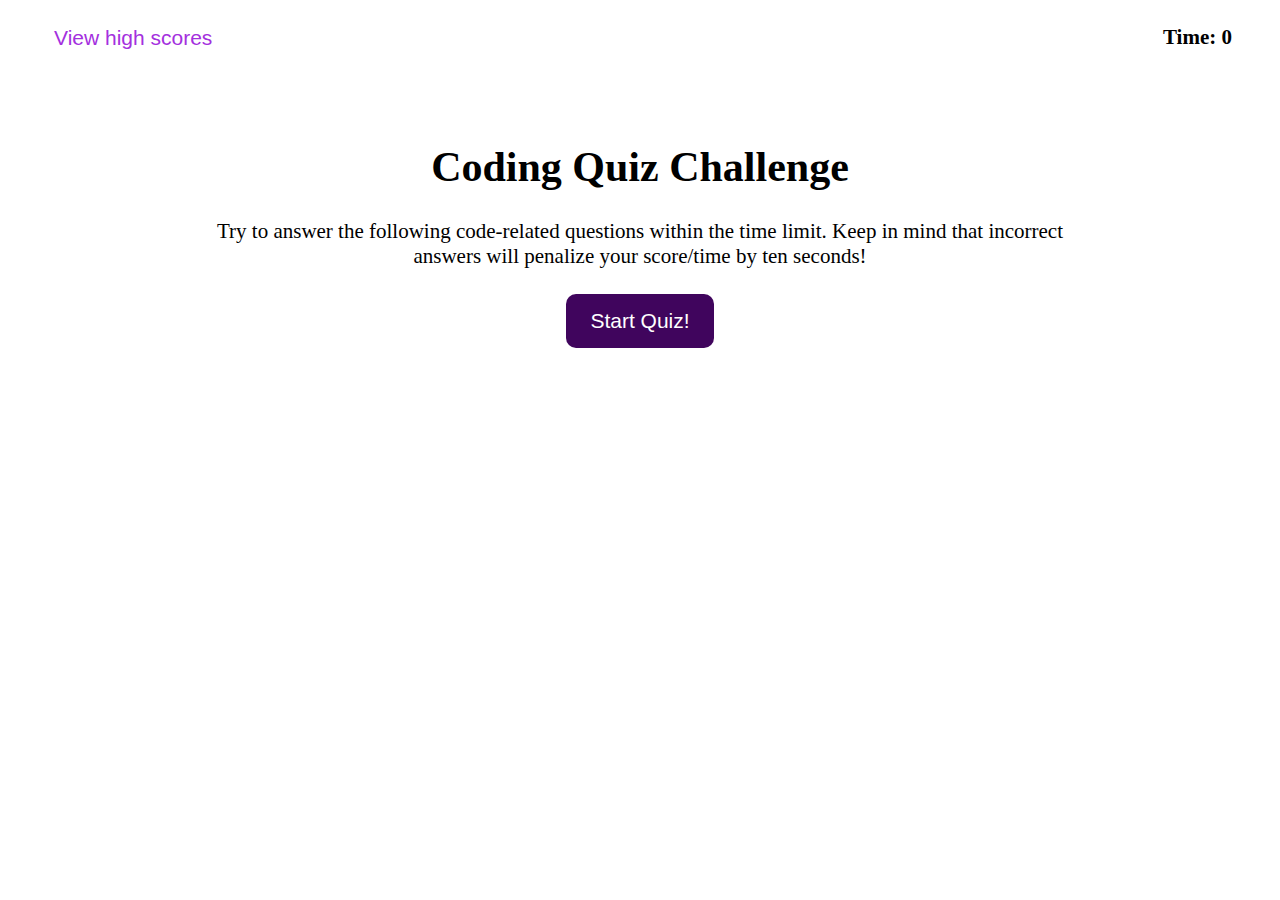
<file: index.html>
<!DOCTYPE html>
<html lang="en">
<head>
    <meta charset="UTF-8">
    <meta name="viewport" content="width=device-width, initial-scale=1.0">
    <link rel="stylesheet" href="./assets/css/style.css">
    <link rel="stylesheet" href="./assets/css/start-coding.css">
    <link rel="stylesheet" href="./assets/css/quiz-question.css">
    <title>Code Quiz</title>
</head>
<body>
    <header>
        <button id="view-high-score">View high scores</button>
        <h2 id="time">Time: <span>0</span></h2>
    </header>

    <main>
        <div id="start-coding">
            <h1>Coding Quiz Challenge</h1>
            <p>Try to answer the following code-related questions within the time limit. Keep in mind that incorrect answers will penalize your score/time by ten seconds!</p>
            <button class="button">Start Quiz!</button>
        </div>


        <div id="quiz-question">
            <h1>Commonly used data types do not include:</h1>
            <div>
                <button id="quiz-button-1" class="button quiz-button"><span>1. </span>strings</button>
                <button id="quiz-button-2" class="button quiz-button"><span>2. </span>boolean</button>
                <button id="quiz-button-3" class="button quiz-button"><span>3. </span>alerts</button>
                <button id="quiz-button-4" class="button quiz-button"><span>4. </span>numbers</button>
            </div>
        </div>
        
        <div id="finished">
            <h1>All done!</h1>
                
            <p>
                Your final score is <span id="score">---</span>.
            </p>
            <form onsubmit="submitHighScore(); return false;">Enter Name: 
                <input type="text" id="fname" name="fname" value="">
                <input class="form-button" type="submit" value="Submit">
            </form>
        </div>
        <div id="popup">
            <hr>
            <h3 id="wrong">
                Wrong!
            </h3>
            <h3 id = "correct">
                Correct!
            </h3>
        </div>
    </main>

    <script src="./assets/javascript/script.js"></script>
</body>
</html>
</file>
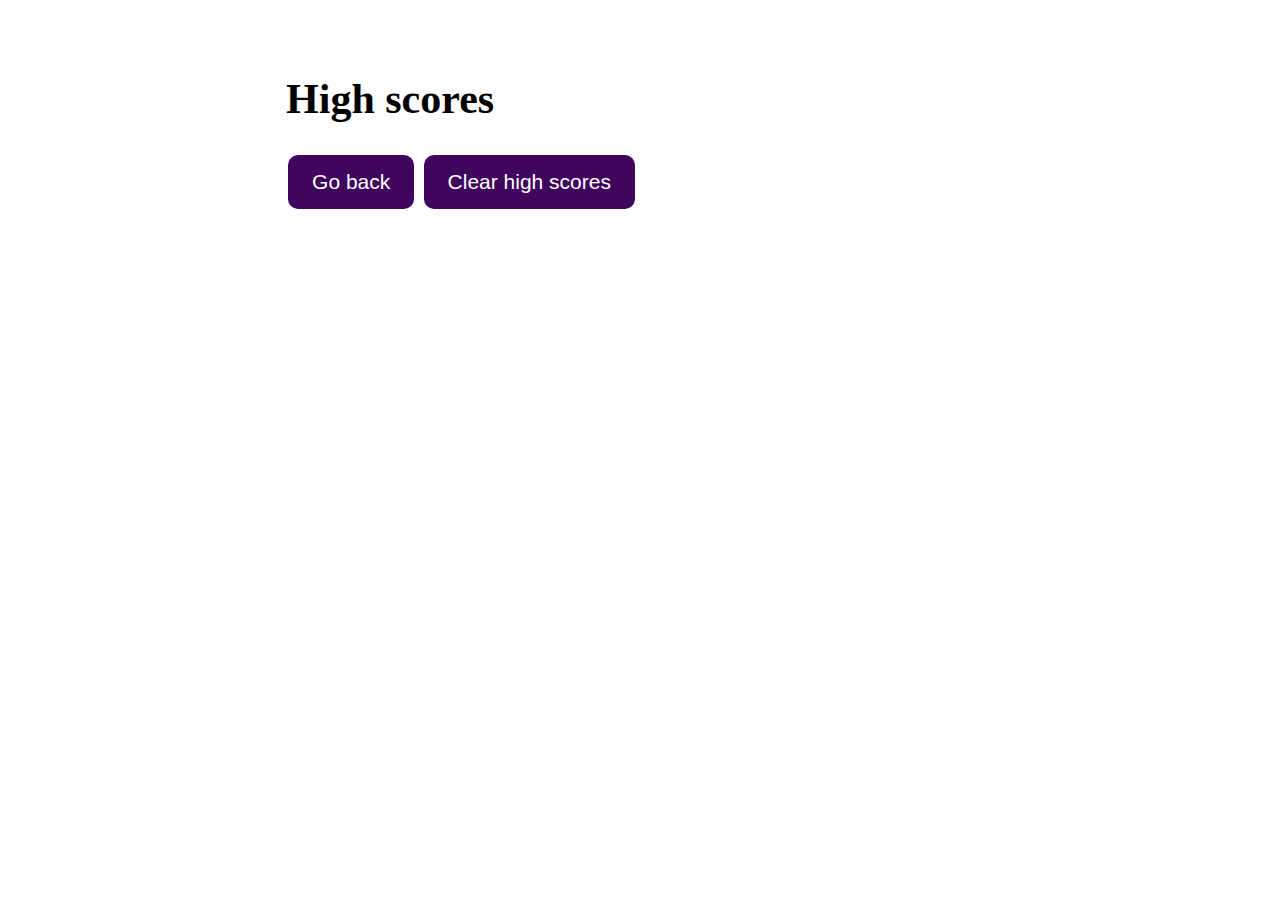
<file: assets/html/high-scores.html>
<!DOCTYPE html>
<html lang="en">
<head>
    <meta charset="UTF-8">
    <meta name="viewport" content="width=device-width, initial-scale=1.0">
    <link rel="stylesheet" href="../css/style.css">
    <link rel="stylesheet" href="../css/high-scores.css">
    <title>Document</title>
</head>
<body>
    <div id="high-scores">
        <h1>High scores</h1>
        <ol id = "high-score-list">
            
        </ol>
        <div>
            <button id="back" class="button">Go back</button>
            <button id="clear" class="button">Clear high scores</button>
        </div>
    </div>
    <script src="../javascript/high-scores-script.js"></script>
</body>
</html>
</file>
<file: assets/css/style.css>
*{
    font-size: 21px;
}
header{
    display: flex;
    justify-content: space-between;
}
#view-high-score {
    margin: 10px 0 10px 40px;
    color:  #a430de;
    background-color: transparent;
    background-repeat:no-repeat;
    border: none;
}
#view-high-score:hover {
    background-color: rgba(128, 128, 128, 0.55);
    background-repeat:no-repeat;
    border: 3px 3px black;
    border-radius: 10px;
}
#time {
    color: black;
    padding-right: 40px;
}

.button{
    background-color: #40055d; 
    border: none;
    color: white;
    padding: 15px 24px;
    text-align: center;
    text-decoration: none;
    display: inline-block;
    margin: 4px 2px;
    cursor: pointer;
    border-radius: 10px;
}


#finished{
    display: none;
    margin: 75px 22%;
}
#finished h1{
    text-align: left;
    font-weight: bolder;
    font-size: 2em;
    min-width: 275px;
}
#finished p{
    font-size: 1.25em;
}
#finished form{
    font-size: 1.25em;
}
.form-button{
    background-color: #40055d; 
    border: none;
    color: white;
    padding: 4px 24px;
    text-align: center;
    text-decoration: none;
    display: inline-block;
    margin: 4px 2px;
    cursor: pointer;
    border-radius: 10px;
}
#popup{
    text-align: left;
    margin: 75px 15%;
    display: none;
}
#popup hr {
    margin-top: 50px;
}
#popup h3 {
    font-size: 27px;
    color: #888888a8;
    display: none;
}
</file>
<file: assets/css/start-coding.css>
#start-coding{
    text-align: center;
    margin: 75px 15%;
}
#start-coding h1{
    text-align: center;
    font-weight: bolder;
    font-size: 2em
}

#start-coding button:hover{
    background-color: #a430de;
}
</file>
<file: assets/css/quiz-question.css>
#quiz-question{
    text-align: left;
    margin: 75px 15%;
    display: none;
}
#quiz-question h1{
    text-align: left;
    font-weight: bolder;
    font-size: 2em;
    min-width: 275px;
}
#quiz-question div{
    display: inline-grid;
}
#quiz-question button:hover{
    background-color: #a430de;
}
.quiz-button {
    min-width: 275px;
    text-align: left;
}
</file>
<file: assets/css/high-scores.css>
#high-scores{
    margin: 75px 22%;
}
#high-scores h1{
    text-align: left;
    font-weight: bolder;
    font-size: 2em;
    min-width: 275px;
}
#high-scores ol{
    counter-reset: myOrderedListItemsCounter;
    padding-left: 0;
}
#high-scores ol li{
    list-style-type: none;
    position: relative;
    padding: 8px;
}

ol li:before {
    counter-increment: myOrderedListItemsCounter;
    content: counter(myOrderedListItemsCounter)".";
    margin-right: .5em;
}

#high-scores ol li:nth-child(odd){
    background-color: #a430de40;
}

#high-scores ol li:nth-child(even){
    background-color: #40055d40;
}

#high-scores div{
    display: inline;
}
</file>
